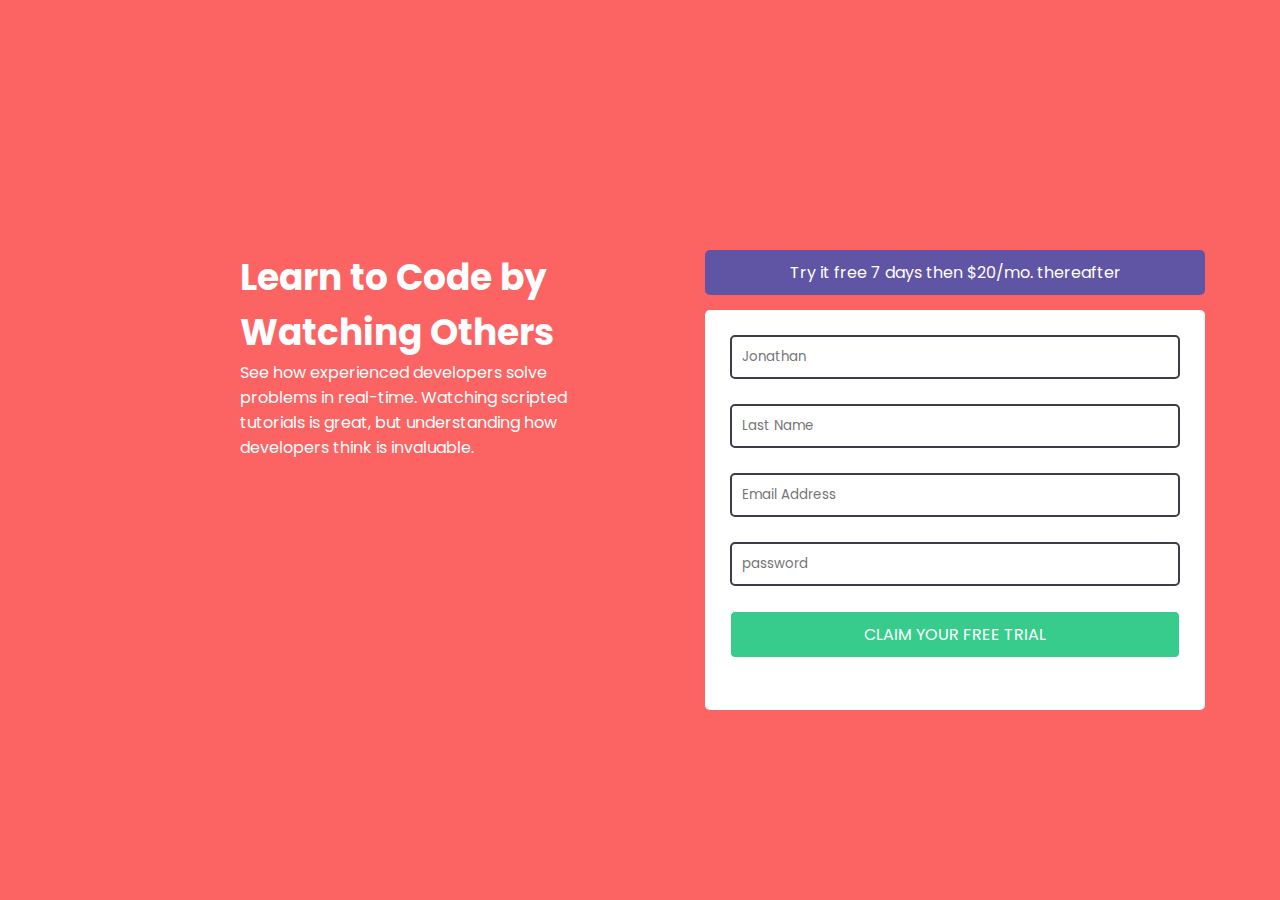
<file: index.html>
<!DOCTYPE html>
<html lang="en">
  <head>
    <meta charset="UTF-8" />
    <meta http-equiv="X-UA-Compatible" content="IE=edge" />
    <meta name="viewport" content="width=device-width, initial-scale=1.0" />
    <title>Registration form</title>
    <link rel="stylesheet" href="style.css" />
  </head>
  <body>
    <main>
      <div class="container">
        <div class="side-text">
          <h2>
            Learn to Code by <br />
            Watching Others
          </h2>
          <p>
            See how experienced developers solve problems in real-time. Watching
            scripted tutorials is great, but understanding how developers think
            is invaluable.
          </p>
        </div>
      </div>
      <div class="container">
        <div class="free-trial">
          <p>Try it free 7 days then $20/mo. thereafter</p>
        </div>
        <div class="registration">
          <form>
            <div class="input-group">
              <input type="text" name="fName" placeholder="Jonathan" />
            </div>
            <div class="input-group">
              <input type="text" name="LName" placeholder="Last Name" />
            </div>
            <div class="input-group">
              <input type="Email" name="Email" placeholder="Email Address" />
            </div>
            <div class="input-group">
              <input type="password" name="password" placeholder="password" />
            </div>
            <div class="button">CLAIM YOUR FREE TRIAL</div>
          </form>
        </div>
      </div>
    </main>
  </body>
</html>
</file>
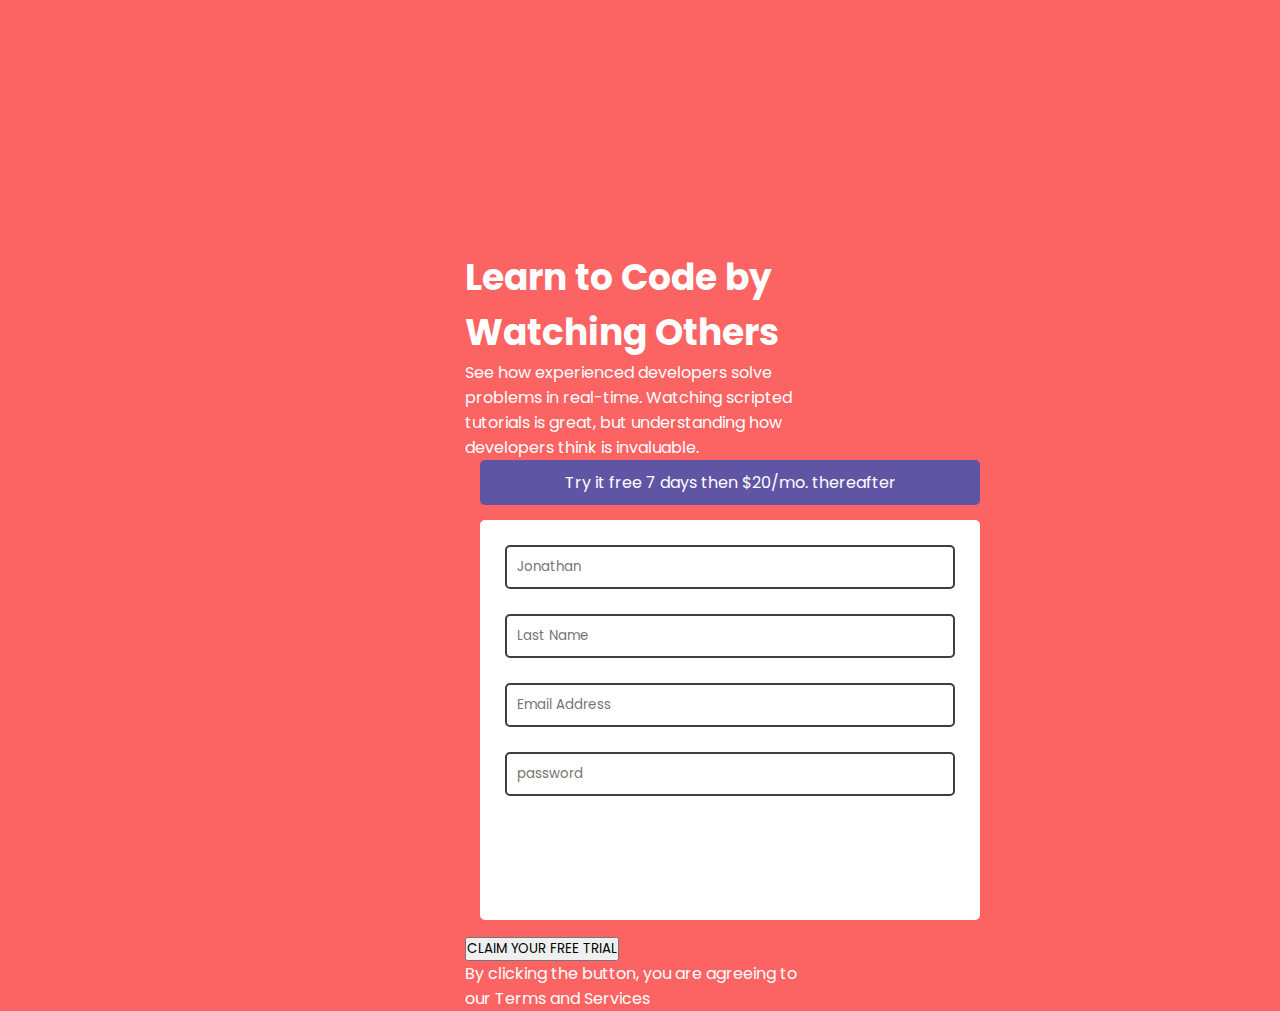
<file: index1.html>
<!DOCTYPE html>
<html lang="en">
  <head>
    <meta charset="UTF-8" />
    <meta http-equiv="X-UA-Compatible" content="IE=edge" />
    <meta name="viewport" content="width=device-width, initial-scale=1.0" />
    <title>Registration Form</title>
    <link rel="stylesheet" href="style.css" />
  </head>
  <body>
    <main>
      <div class="container">
        <div class="row">
          <div class="col1">
            <h2>Learn to Code by Watching Others</h2>
            <p>
              See how experienced developers solve problems in real-time.
              Watching scripted tutorials is great, but understanding how
              developers think is invaluable.
            </p>
          </div>
          <div class="col2">
            <div class="free-trial">
              <p>Try it free 7 days then $20/mo. thereafter</p>
            </div>
            <div class="registration">
              <form>
                <div class="input-group">
                  <input
                    type="text"
                    name="fName"
                    placeholder="Jonathan"
                  /><br />
                </div>
                <div class="input-group">
                  <input
                    type="text"
                    name="LName"
                    placeholder="Last Name"
                  /><br />
                </div>
                <div class="input-group">
                  <input
                    type="Email"
                    name="Email"
                    placeholder="Email Address"
                  />
                </div>
                <div class="input-group">
                  <input
                    type="password"
                    name="password"
                    placeholder="password"
                  />
                </div>
              </form>
            </div>
            <div><button>CLAIM YOUR FREE TRIAL</button></div>
            <div>
              <p class="t&c">
                By clicking the button, you are agreeing to our Terms and
                Services
              </p>
            </div>
          </div>
        </div>
      </div>
    </main>
  </body>
</html>
<body></body>
</file>
<file: style.css>
@import url("https://fonts.googleapis.com/css2?family=Poppins:wght@400;500;600;700&display=swap");

* {
  margin: 0;
  padding: 0;
  box-sizing: border-box;
  font-family: "Poppins", sans-serif;
}

body {
  font-size: 16px;
  font-family: url("https://fonts.googleapis.com/css2?family=Poppins:wght@400;500;600;700&display=swap");
  display: flex;
  justify-content: center;
  align-items: center;
  height: 100vh;
  background: rgb(252, 99, 99);
}
.container {
  position: relative;
  width: 450px;
  height: 500px;
  float: left;
  padding: 50px;
}
h2 {
  font-size: 36px;
  font-weight: 700px;
  color: white;
}
p {
  font-size: 16px;
  font-weight: 400px;
  color: white;
}
.free-trial {
  position: relative;
  left: 15px;
  background-color: hsl(248, 32%, 49%);
  padding: 10px;
  text-align: center;
  width: 500px;
  border-radius: 5px;
}

.registration {
  position: relative;
  width: 500px;
  height: 400px;
  background-color: white;
  align-items: center;
  margin: 15px 15px 15px 15px;
  border-radius: 5px;
}
.registration .input-group input {
  align-content: center;
  text-align: left;
  padding: 10px;
  position: relative;
  margin-left: 25px;
  margin-top: 25px;
  justify-content: space-between;
  width: 450px;
  border: 2px solid hsl(249, 10%, 26%);
  border-radius: 5px;
}
.button {
  position: relative;
  left: 25px;
  background-color: hsl(154, 59%, 51%);
  width: 450px;
  padding: 10px;
  margin-top: 25px;
  color: white;
  border: 1px solid white;
  border-radius: 5px;
  text-align: center;
}

/* font-family: 'Poppins',
sans-serif; */

/* # Front-end Style Guide ## Layout 
The designs were created to the following widths: - Mobile: 375px - Desktop: 1440px 
## Colors 
### Primary - Red: hsl(0, 100%, 74%) - Green: hsl(154, 59%, 51%) 
### Accent - Blue: hsl(248, 32%, 49%) 
### Neutral - Dark Blue: hsl(249, 10%, 26%) - Grayish Blue: hsl(246, 25%, 77%) 
## Typography ### Body Copy - Font size: 16px 
### Font - Family: [Poppins](https: //fonts.google.com/specimen/Poppins)
    - Weights: 400, 500, 600, 700 */
</file>
